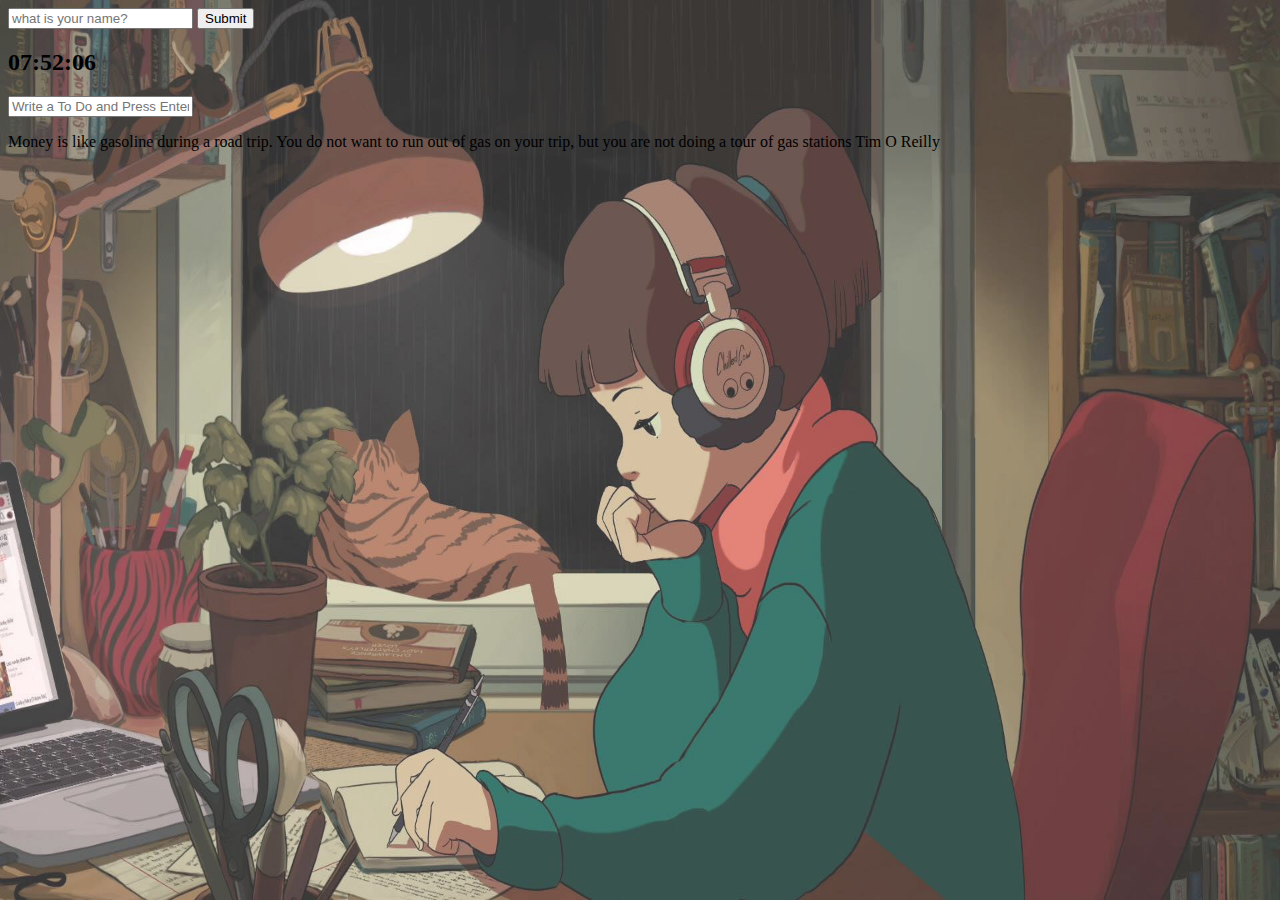
<file: 01 Frontend/javasript/gyumentom/index.html>
<!DOCTYPE html>
<html lang="en">
<head>
    <meta charset="UTF-8">
    <title>GyuMentom</title>
    <link rel="stylesheet" href="./css/style.css">
</head>
<body>
<form id = "login-form" class = "hidden" >
    <input required maxlength="10"  type = "text" placeholder="what is your name?"/>
    <input type="submit">
</form>
<h2 id = "clock">00:00</h2>
<h1 id = "greeting" class = "hidden"></h1>
<form id = "todo-form">
    <input type="text" placeholder="Write a To Do and Press Enter" required/>
</form>
<ul id = "todo-list"></ul>
<div id = "quote">
    <span></span>
    <span></span>
</div>

    <script src="./js/greeting.js"></script>
    <script src="./js/clock.js"></script>
    <script src="./js/quotes.js"></script>
    <script src="./js/background.js"></script>
    <script src="./js/todo.js"></script>
    <script src="./js/weather.js"></script>
</body>
</html>
</file>
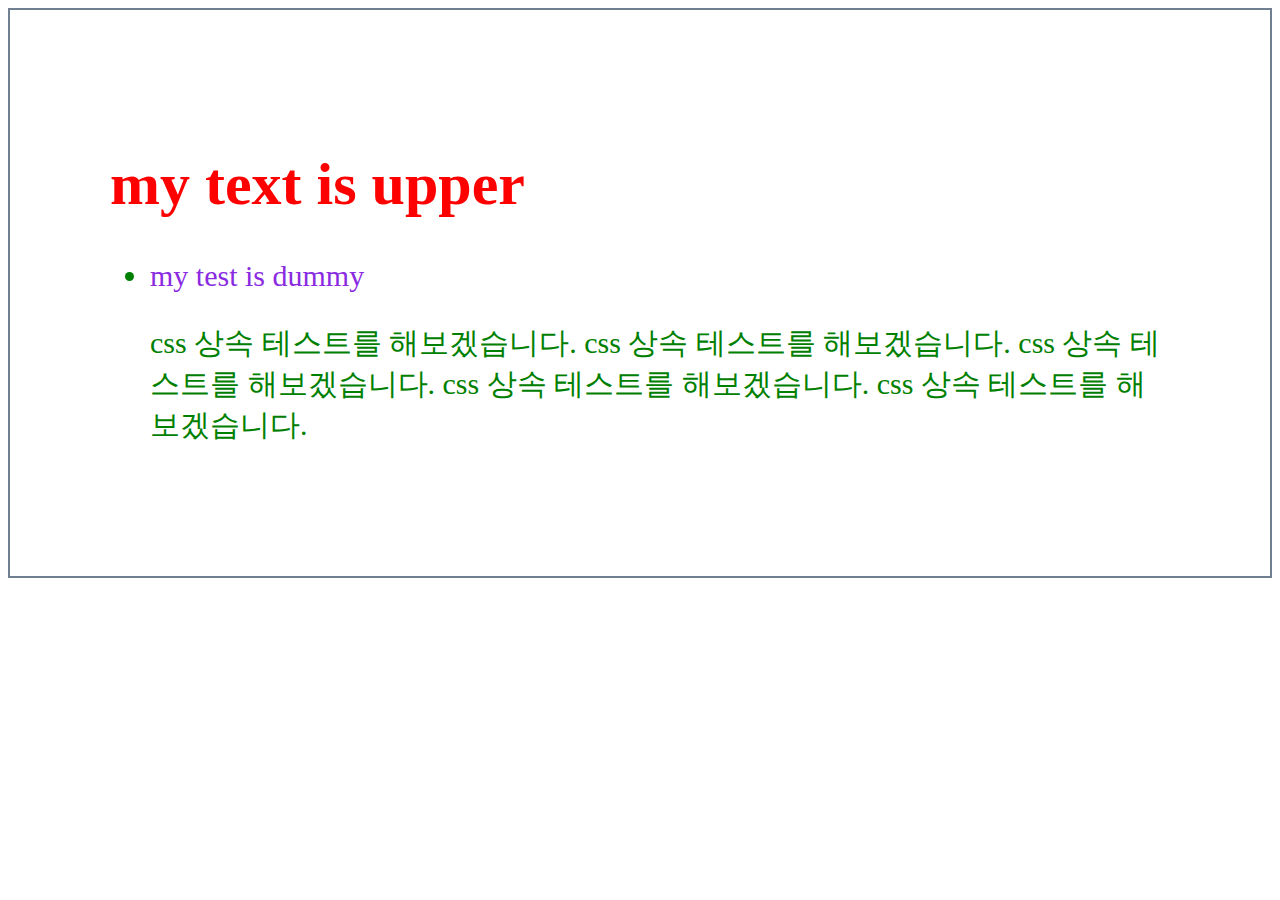
<file: 01 Frontend/css_basic.html>
<!DOCTYPE html>
<html lang="en">
<head>
    <meta charset="UTF-8">
    <title>Title</title>
    <style>
        body >div {
            color: green;
            font-size: 30px;
            border: 2px solid slategray;
            padding: 100px;
            font-family: "Baskerville Old Face";


        }
        #my_span {
            color : #f00;
            background-color: #FF0;
        }
        .my_class{
            color :blueviolet;

        }

    </style>
</head>
<body>
<div>
    <span id="my_span"><h1>my text is upper</h1></span>
    <ul>
     <li>
         <span class = "my_class">my test is dummy</span>
         <div>
             <p>
                 css 상속 테스트를 해보겠습니다.
                 css 상속 테스트를 해보겠습니다.
                 css 상속 테스트를 해보겠습니다.
                 css 상속 테스트를 해보겠습니다.
                 css 상속 테스트를 해보겠습니다.
             </p>
         </div>
     </li>
    </ul>
</div>
</body>
</html>
</file>
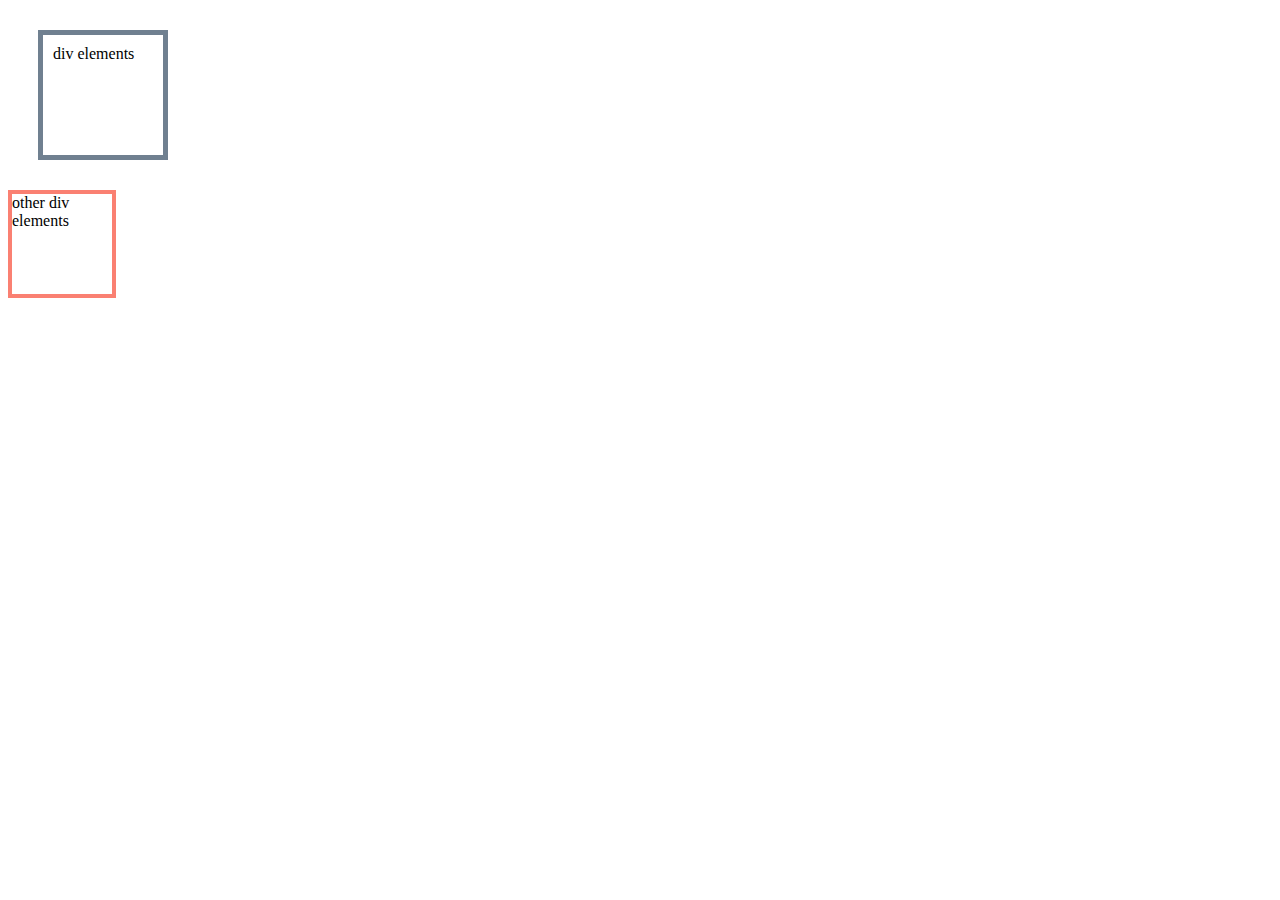
<file: 01 Frontend/css_box.html>
<!DOCTYPE html>
<html lang="en">
<head>
    <meta charset="UTF-8">
    <style>
      div{
        width : 100px;
        height: 100px;
        border: 4px solid salmon;
      }
      .wrap {

        border:5px solid slategray;
        padding: 10px 10px 10px 10px;
        margin : 30px;

      }
    </style>
</head>
<body>
  <div class = "wrap">
    div elements
  </div>
  <div class>
    other div elements
  </div>
</body>
</html>
</file>
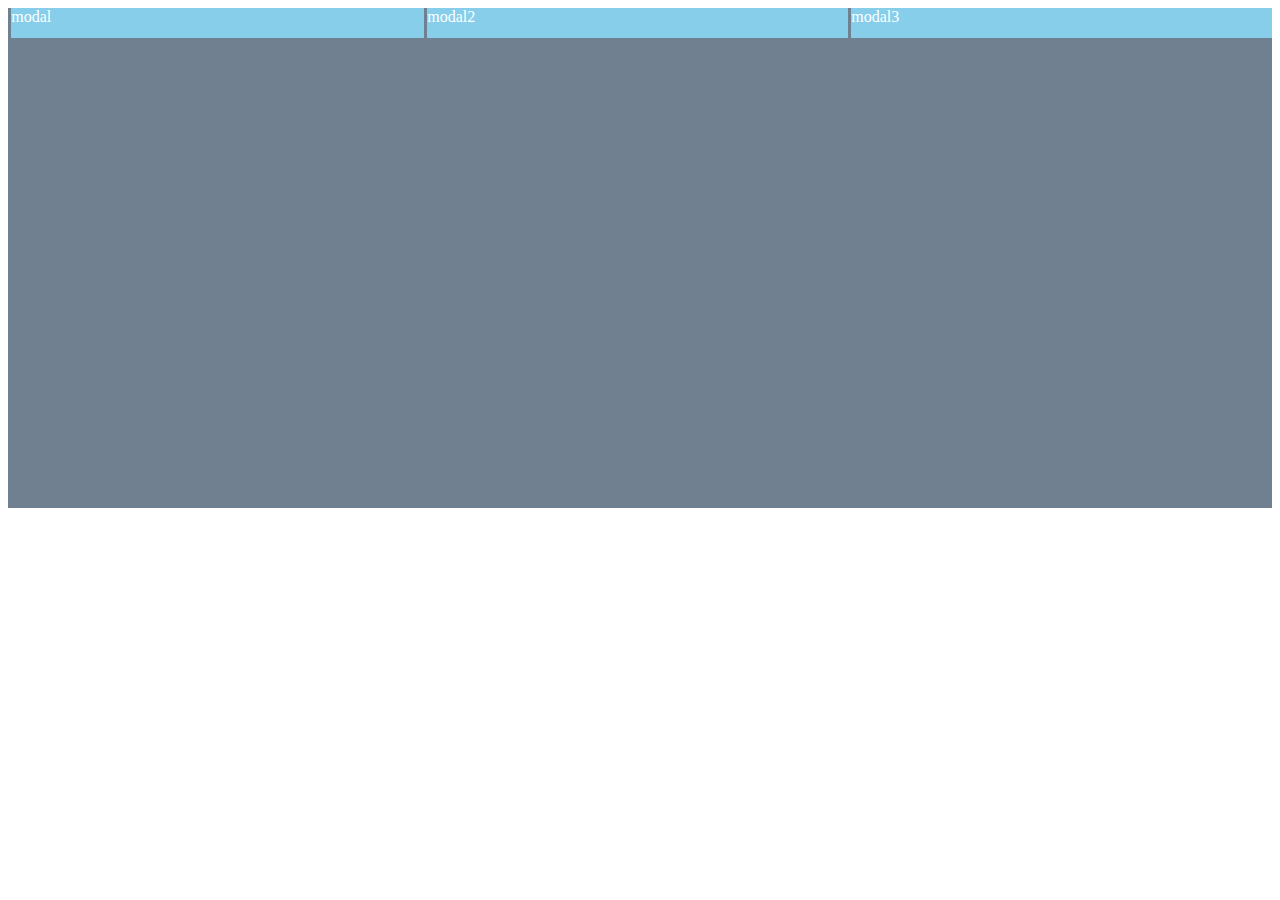
<file: 01 Frontend/css_flex.html>
<!DOCTYPE html>
<html lang="en">
<head>
    <meta charset="UTF-8">
    <title>Title</title>
  <link rel="stylesheet" href="css_flex.css">
</head>
<body>
  <div class = "wrap">
    <div>modal</div>
    <div>modal2</div>
    <div>modal3</div>
  </div>
</body>
</html>
</file>
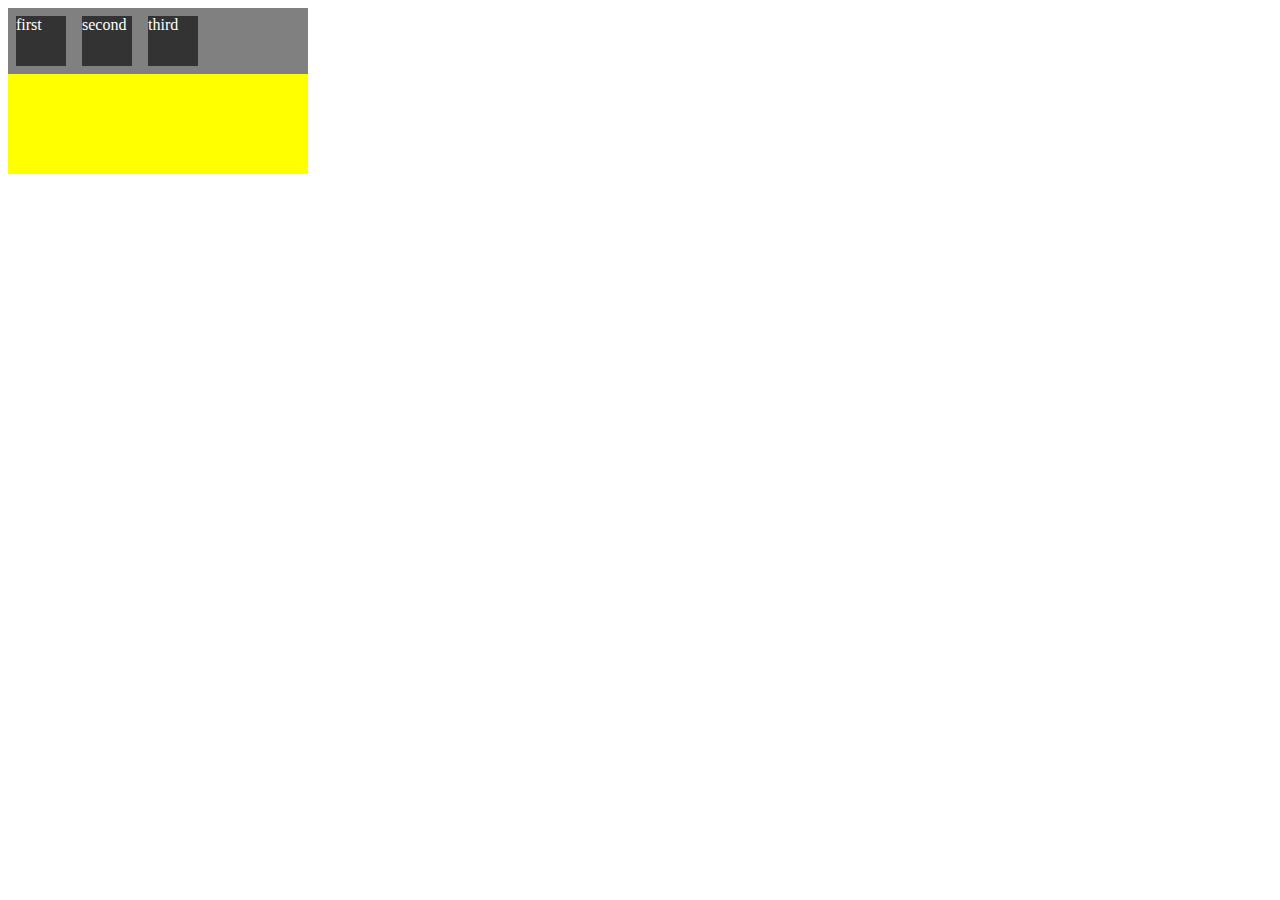
<file: 01 Frontend/css_position.html>
<!DOCTYPE html>
<html lang="en">
<head>
    <meta charset="UTF-8">
    <title>Title</title>
  <link rel="stylesheet" href="css_basic.css">
</head>
<body>
  <div class="wrap">
    <div>first</div>
    <div>second</div>
    <div>third</div>
      <footer>
      </footer>
  </div>

</body>

</html>
</file>
<file: 01 Frontend/javasript/gyumentom/css/style.css>
.hidden {
    display: none;
}

img {
    position:absolute;
    width:100%;
    height:100%;
    left: 0px;
    top: 0px;
    right:0px;
    bottom:0px;
    z-index: -1;
    opacity:80%;
}
</file>
<file: 01 Frontend/css_flex.css>
.wrap {
    background-color: slategray;
    height: 500px;
    display: flex;
    flex-direction: row;
    justify-content: flex-end;
}

.wrap > div {
    height: 30px;
    flex-grow: 1;
    background-color: skyblue;
    color: white;
    margin-left: 0.2rem;
}
</file>
<file: 01 Frontend/css_basic.css>
.wrap {
    width:300px;
    box-sizing: border-box;
    background-color: gray;
    overflow: auto;
}
.wrap > div{
    background-color: #333;
    width: 50px;
    height: 50px;
    margin : 0.5rem;
    position: static;
    float: left;
    color: #FFF;
}

.wrap >div:nth-child(2) {


}

.wrap >div:nth-child(1) {

    top : 0px;
    left : 0px;
}

footer {
    width: 300px;
    height: 100px;
    background-color: yellow;
    margin-top: 0.5rem;
    clear : left;
}
</file>
